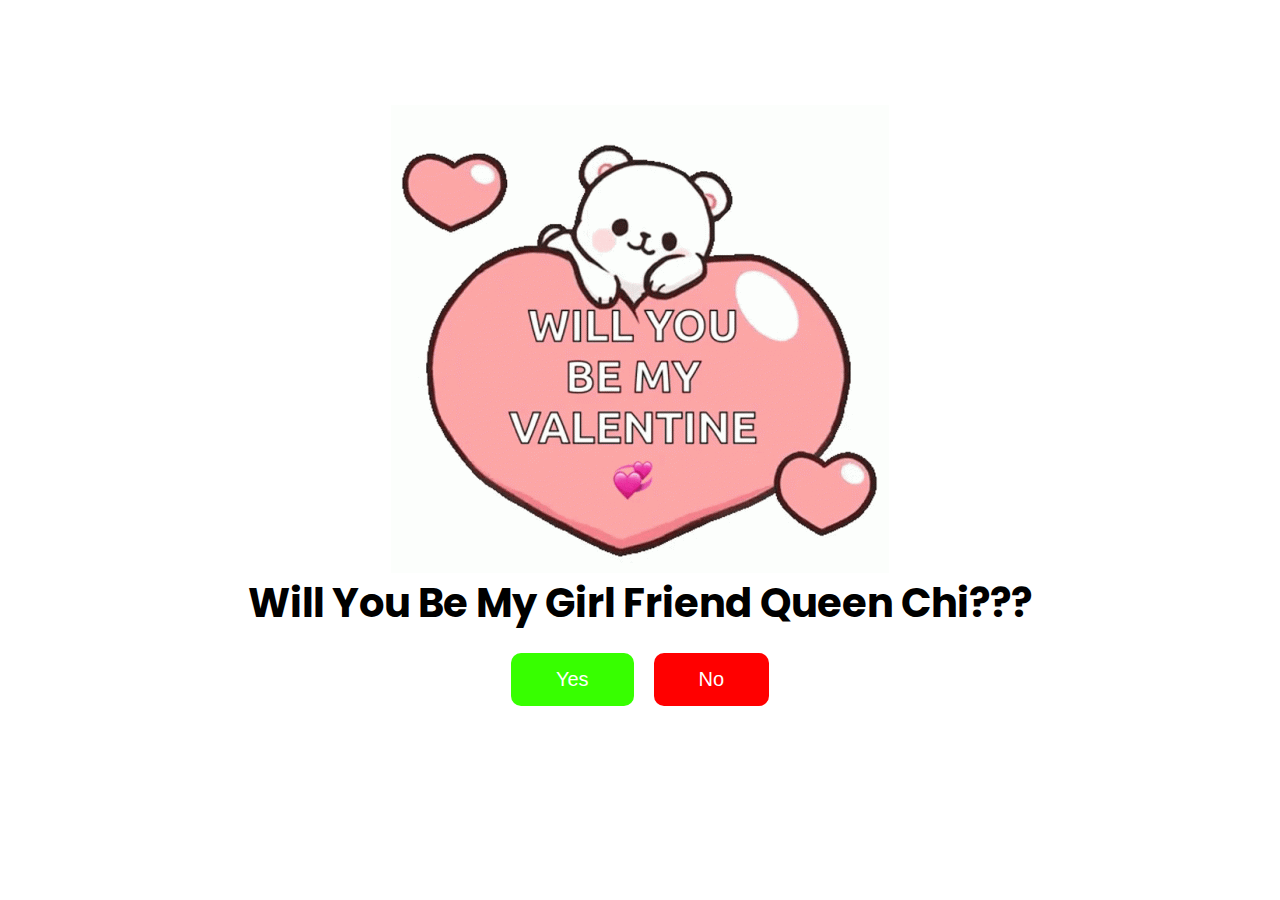
<file: index.html>
<!DOCTYPE html>
<html lang="en">
  <head>
    <meta charset="UTF-8" />
    <meta name="viewport" content="width=device-width, initial-scale=1.0" />
    <link rel="stylesheet" href="style.css" />
    <title>Akameproject</title>
  </head>
  <body>
    <div class="wybmv">
      <img src="./milk-and-mocha-love.gif" />
      <h1>Will You Be My Girl Friend Queen Chi???</h1>
      <div class="btn_wrap">
        <button id="yes">Yes</button>
        <button id="no">No</button>
      </div>
    </div>
    <script src="js.js"></script>
  </body>
</html>
</file>
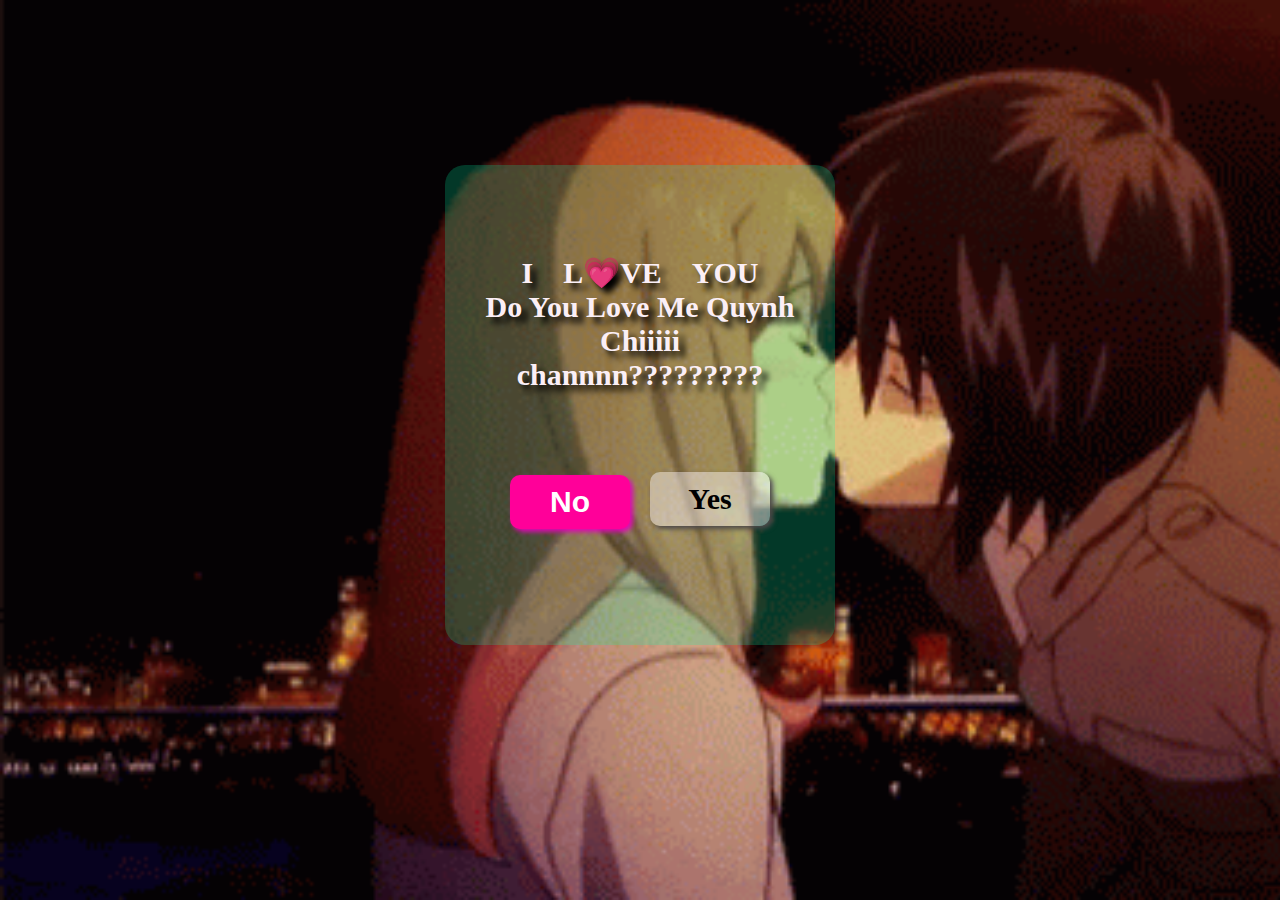
<file: dlm/index.html>
<!DOCTYPE html>
<html lang="en">
<head>
    <meta charset="UTF-8">
    <meta name="viewport" content="width=device-width, initial-scale=1.0">
    <title>Quynh Chi</title>
    <link rel="stylesheet" href="style.css">
</head>
<body>
    <main>
        <h1>
            I &nbsp; &nbsp;L&#128151;VE &nbsp; &nbsp;YOU <br>
            Do You Love Me Quynh Chiiiii channnn?????????
        </h1>
        <div class="btn-container">
        <button class="yes efek" type="button" onclick="document.getElementById('show'). innerHTML = ('I knew it hehheheh, I LOVE YOUUUUUU QUYNH channnnnn')">Yes
        </button>
      
            <button class="no" >No</button>
        </div>
        <br>
        <br><br><br><br><br><br><br>
        
    <h1 id="show"></h1>

    </main>
    <script src="script.js"></script>
</body>
</html>
</file>
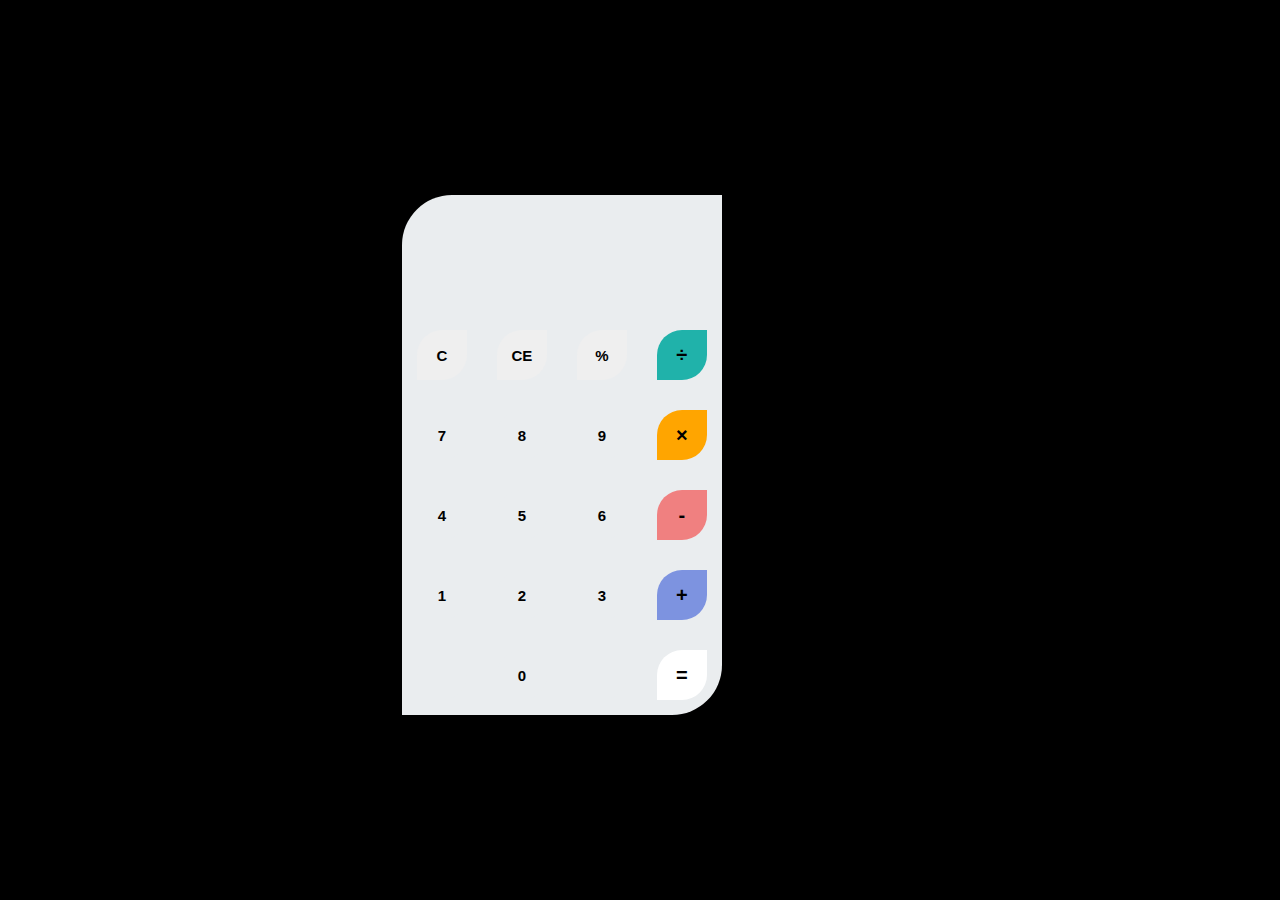
<file: kalkulator-kontol/index.html>
<html lang="en">
<head>
    <meta charset="UTF-8">
    <meta name="viewport" content="width=device-width, initial-scale=1.0">
    <title>Calculator</title>
    <link rel="stylesheet" href="style.css">
</head>

<body>
<html>
  <head>
href="https://fonts.googleapis.com/css?family=Open+Sans:600,700" rel="stylesheet">
    <title>A simple calculator</title>
  </head>
  <body>
    <div id="container">
      <div id="calculator">
        <div id="result">
          <div id="history">
            <p id="history-value"></p>
          </div>
          <div id="output">
            <p id="output-value"></p>
          </div>
        </div>
        <div id="keyboard">
          <button class="operator" id="clear">C</button>
          <button class="operator" id="backspace">CE</button>
          <button class="operator" id="%">%</button>
          <button class="operator" id="/">&#247;</button>
          <button class="number" id="7">7</button>
          <button class="number" id="8">8</button>
          <button class="number" id="9">9</button>
          <button class="operator" id="*">&times;</button>
          <button class="number" id="4">4</button>
          <button class="number" id="5">5</button>
          <button class="number" id="6">6</button>
          <button class="operator" id="-">-</button>
          <button class="number" id="1">1</button>
          <button class="number" id="2">2</button>
          <button class="number" id="3">3</button>
          <button class="operator" id="+">+</button>
          <button class="empty" id="empty"></button>
          <button class="number" id="0">0</button>
          <button class="empty" id="empty"></button>
          <button class="operator" id="=">=</button>
        </div>
      </div>
    </div>

    <script src="script.js"></script>

  </body>
</html>
</file>
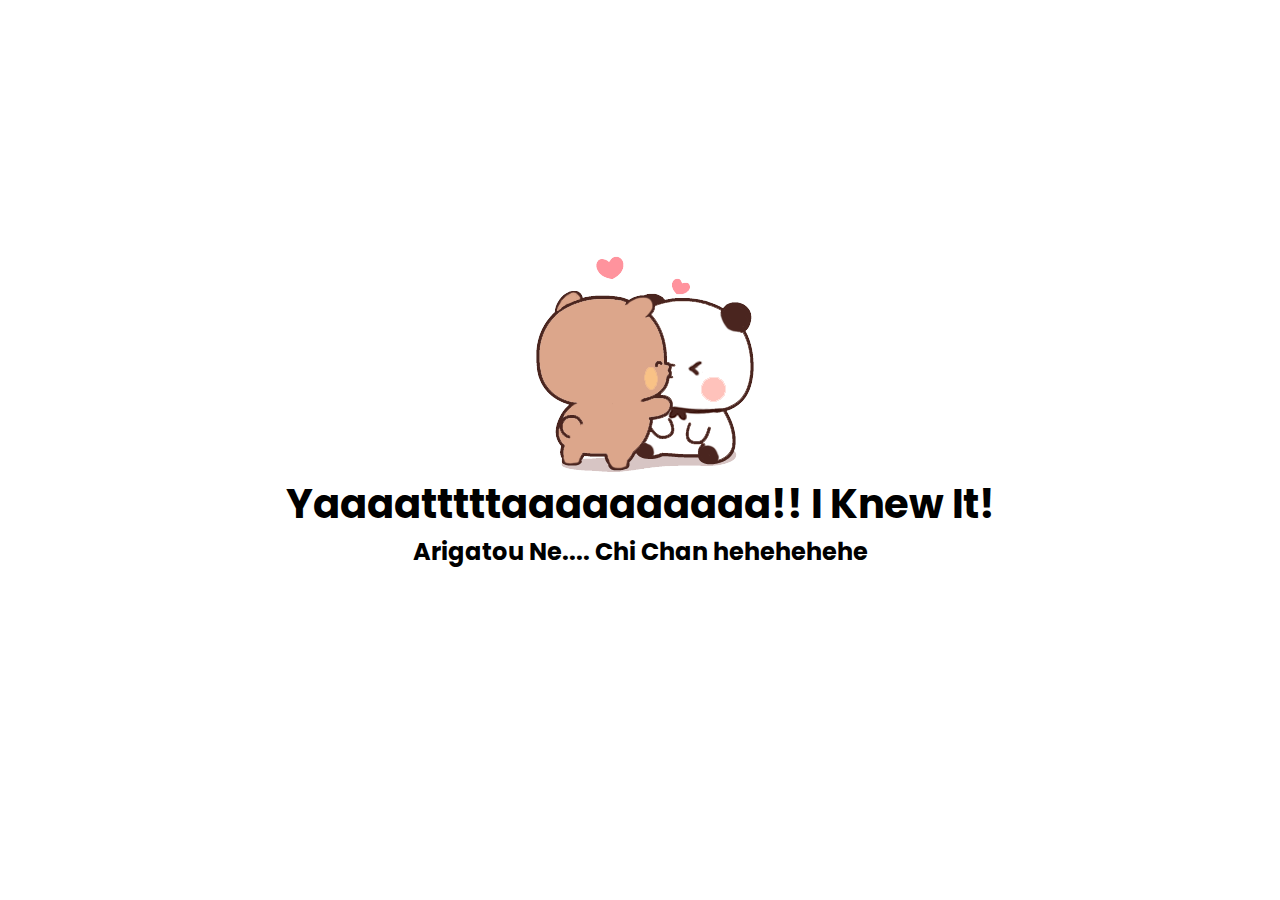
<file: yay.html>
<!DOCTYPE html>
<html lang="en">
  <head>
    <meta charset="UTF-8" />
    <meta name="viewport" content="width=device-width, initial-scale=1.0" />
    <link rel="stylesheet" href="style.css" />
    <title>I have girlfriend now</title>
  </head>
  <body>
    <div class="yay">
      <img src="bear-kiss-bear-kisses.gif" />
      <h1>Yaaaatttttaaaaaaaaaa!! I Knew It!</h1>
      <h2>Arigatou Ne.... Chi Chan hehehehehe</h2>
    </div>
  </body>
</html>
</file>
<file: style.css>
@import url("https://fonts.googleapis.com/css2?family=Poppins&display=swap");

* {
  margin: 0;
  padding: 0;
  box-sizing: border-box;
}

body {
  font-family: "Poppins", sans-serif;
}

h1 {
  font-size: 40px;
}

.wybmv,
.yay {
  display: flex;
  width: 100%;
  height: 90vh;
  align-items: center;
  justify-content: center;
  flex-direction: column;
}

.btn_wrap {
  margin-top: 20px;
  display: flex;
  gap: 20px;
}

#yes {
  padding: 15px 45px;
  border: none;
  border-radius: 10px;
  color: #fff;
  background-color: rgb(55, 255, 0);
  font-size: 20px;
  cursor: pointer;
}

#no {
  padding: 15px 45px;
  border: none;
  border-radius: 10px;
  color: #fff;
  background-color: rgb(255, 0, 0);
  font-size: 20px;
  cursor: pointer;
}
</file>
<file: dlm/style.css>
* {
    margin: 0;
    padding: 0;
    box-sizing: border-box;
}
body {
    display: flex;
    justify-content: center;
    align-items: center;
    height: 90vh;
    font-family: sans-serif;
    background-image: url('kiss.gif');
    background-size: cover;
    background-repeat: no-repeat;
    background-attachment: fixed;
}
main {
    background-color: rgba(0, 255, 170, 0.214);
    padding: 20px;
}
main {
    position: relative;
    width: 390px;
    height: 480px;
    border-radius: 20px;
    display: flex;
    justify-content: center;
    align-items: center;
    flex-direction: column;
}
.yes {
    float: inline-end;
    padding: 10px;
    margin: 20px;
    margin-left: 10px;
    margin-top: 70px;
    background-color: rgba(255, 249, 253, 0.444);
    color: rgb(0, 0, 0);
    font-weight: bold;
    font-family: verdana;
    text-decoration: 10px solid black;
    box-shadow: 3px 3px 5px rgb(77, 72, 72);
    font-size: 30px;
}
.efek:hover {
    background-color: rgb(255, 0, 153);
    color: white;
    text-shadow: 3px 3px 3px black; 
}
.no {
    float: left;
    padding: 10px;
    margin: 0px;
    background-color: rgb(255, 0, 153);
    color: white;
    font-weight: bold;
    box-shadow: 3px 3px 5px rgb(224, 8, 181);
    font-size: 30px;
    margin-top: 73px;
    margin-left: -130px;
}
h1 {
    padding-top: 30px;
    font-size: 30px;
    font-weight: bold;
    font-family: verdana;
    margin-bottom: 40px;
    color: rgb(251, 239, 246) ;
    text-shadow: 6px 6px 6px black;
    text-align: center;
    margin: 10px;
}
button {
    position: absolute;
    width: 120px;

    padding: 0.5rem 2rem;
    font-size: 30px;
    border-radius: 10px;
    border: none;
    outline: none;
    cursor: pointer;
    box-shadow: 2px 2px 10px pink;
}
</file>
<file: kalkulator-kontol/style.css>
body{
    font-family: 'Open Sans',sans-serif;
    background-color: black;
    display: flex;
    justify-content: center;
    align-items: center;
    margin: auto;
    position: relative;
    right: 25%;

  }
  #container{
    width: 1000px;
    height: 550px;
    background-image: linear-gradient(rgba(0,0,0,0.3),rgba(0,0,0,0.3));
    margin: 20px auto;  
  }
  #calculator{
    width: 320px;
    height: 520px;
    background-color: #eaedef;
    margin: 0 auto;
    top: 20px;
    position: relative;
    border-radius: 50px 0 50px 0;
    box-shadow: 0 4px 8px 0 rgba(0, 0, 0, 0.2), 0 6px 20px 0 rgba(0, 0, 0, 0.19);
  }
  #result{
    height: 120px;
  }
  #history{
    text-align: right;
    height: 20px;
    margin: 0 20px;
    padding-top: 20px;
    font-size: 15px;
    color: #000;
  }
  #output{
    text-align: right;
    height: 60px;
    margin: 10px 20px;
    font-size: 30px;
  }
  #keyboard{
    height: 400px;
  }
  .operator, .number, .empty{
    width: 50px;
    height: 50px;
    margin: 15px;
    float: left;
    border-radius: 50% 0 50%;
    border-width: 0;
    font-weight: bold;
    font-size: 15px;
  }
  .number, .empty{
    background-color: #eaedef;
  }
  .number, .operator{
    cursor: pointer;
  }
  .operator:active, .number:active{
    font-size: 13px;
  }
  .operator:focus, .number:focus, .empty:focus{
    outline: 0;
  }
  button:nth-child(4){
    font-size: 20px;
    background-color: #20b2aa;
  }
  button:nth-child(8){
    font-size: 20px;
    background-color: #ffa500;
  }
  button:nth-child(12){
    font-size: 20px;
    background-color: #f08080;
  }
  button:nth-child(16){
    font-size: 20px;
    background-color: #7d93e0;
  }
  button:nth-child(20){
    font-size: 20px;
    background-color: #ffffff;
  }
  button:hover {
    background-color: rgba(165, 162, 162, 0.438);
    font-size: 30px;
    font-weight: bold;
    font-variant: small-caps;
  }
  @media screen and (max-width: 600px) {}
</file>
